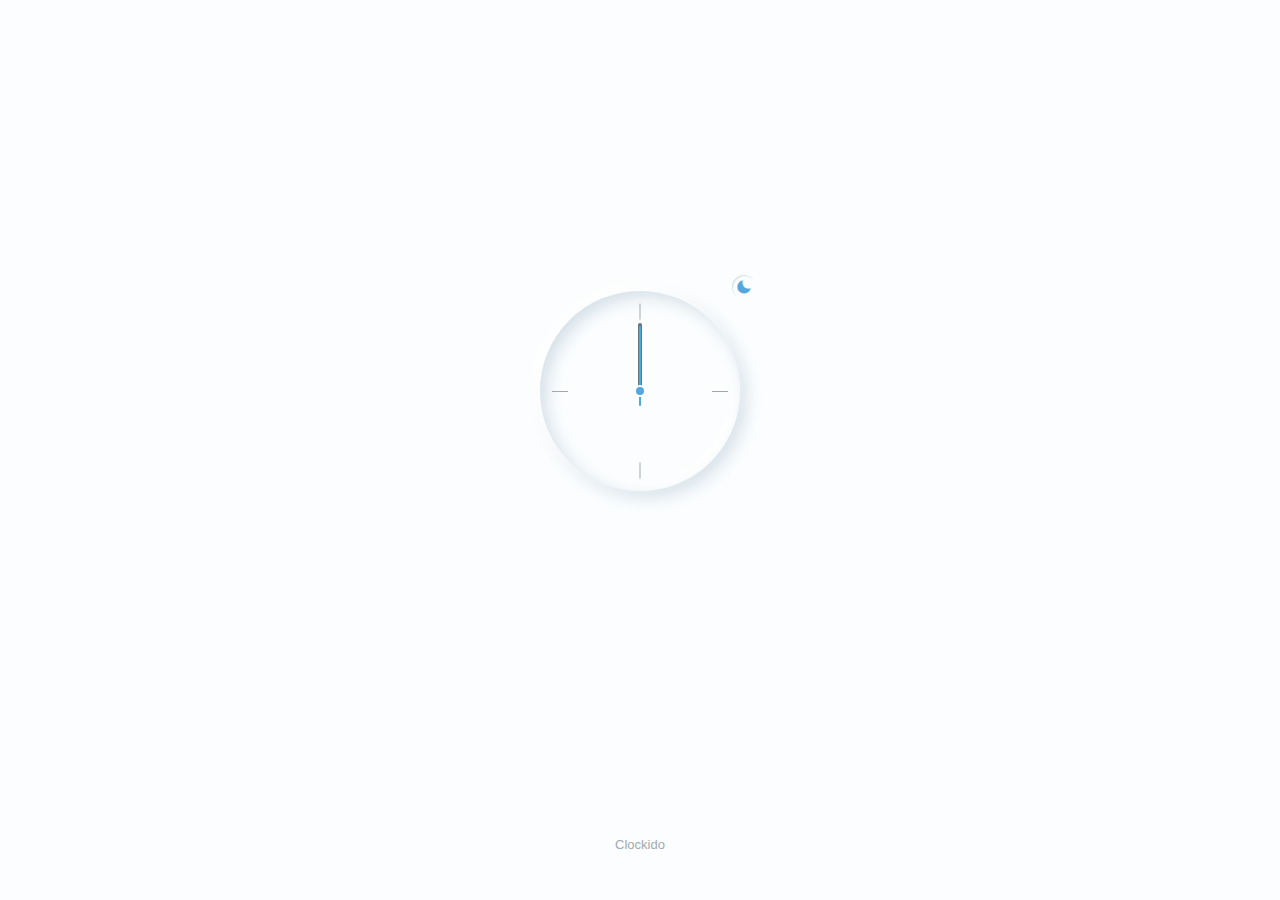
<file: Clock/index.html>
<!DOCTYPE html>
<html>
    <head>
        <meta charset="UTF-8">
        <meta name="viewport" content="width= device-width, initial-scale=1.0">
        
        <!------------------------------ BOXICONS ------------------------------->
        <link rel="stylesheet" href="https://cdn.jsdelivr.net/npm/boxicons@latest/css/boxicons.min.css">

        <!---------------------------------CSS----------------------------------->
        <link rel="stylesheet" href="styles.css">

        <title>Analog Clock UI</title>
    </head>
    <body>
        <section class="clock container">
            <div class="clock_container grid">
                <div class="clock_content grid">
                    <div class="clock_circle">
                        <span class="clock_twelve"></span>
                        <span class="clock_three"></span>
                        <span class="clock_six"></span>
                        <span class="clock_nine"></span>
                        
                        <div class="clock_rounder"></div>
                        <div class="clock_hour" id="clock-hour"></div>
                        <div class="clock_min" id="clock-min"></div>
                        <div class="clock_sec" id="clock-sec"></div>

                        <!-- DARK/LIGHT -->
                        <div class="theme">
                            <i class='bx bxs-moon' id="theme-btn"></i>
                        </div>
                    </div>
                    <div>
                        <div class="clock_text">
                            <div class="clock_text-hr" id="text-hr"></div>
                            <div class="clock_text-min" id="text-min"></div>
                            <div class="clock_text-m" id="text-am"></div>
                        </div>
                        <div class="clock_date">
                            <span id="date-day"></span>
                            <span id="date-month"></span>
                            <span id="date-year"></span>
                        </div>
                    </div>
                </div>

                <a href="#" target="blank" class="clock_logo">Clockido</a>
            </div>
        </section>

        <!-- SCRIPT -->
        <script src="main.js"></script>
    </body>
</html>
</file>
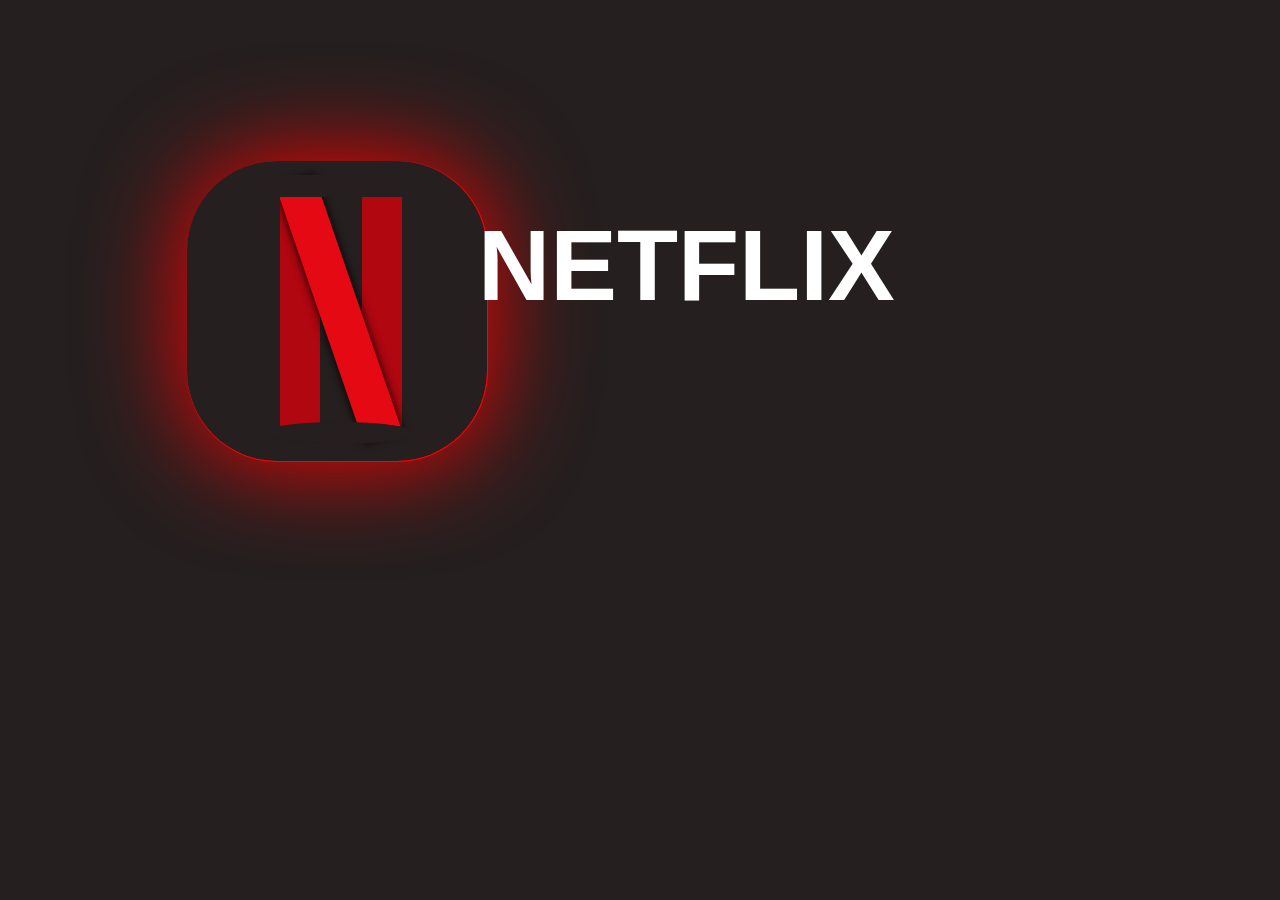
<file: netflix-logo/index.html>
<!DOCTYPE html>
<html lang="en">
<head>
  <meta charset="UTF-8">
  <meta http-equiv="X-UA-Compatible" content="IE=edge">
  <meta name="viewport" content="width=device-width, initial-scale=1.0">
  <!-- CSS Link -->
  <link rel="stylesheet" href="style.css">
  <title>Netflix Logo</title>
</head>
<body>
  
  <div class="container">
    <div class="first-line-of-n-letter"></div>
    <div class="second-line-of-n-letter"></div>
    <div class="third-line-of-n-letter"></div>
    <div class="rectangular-part-to-cover-upper-part-of-the-logo"></div>
    <div class="taller-part-to-cover-left-part-of-the-logo"></div>
    <div class="circle-part-to-cover-lower-part-of-the-logo"></div>
  </div>

  <div class="text-logo">NETFLIX</div>

</body>
</html>
</file>
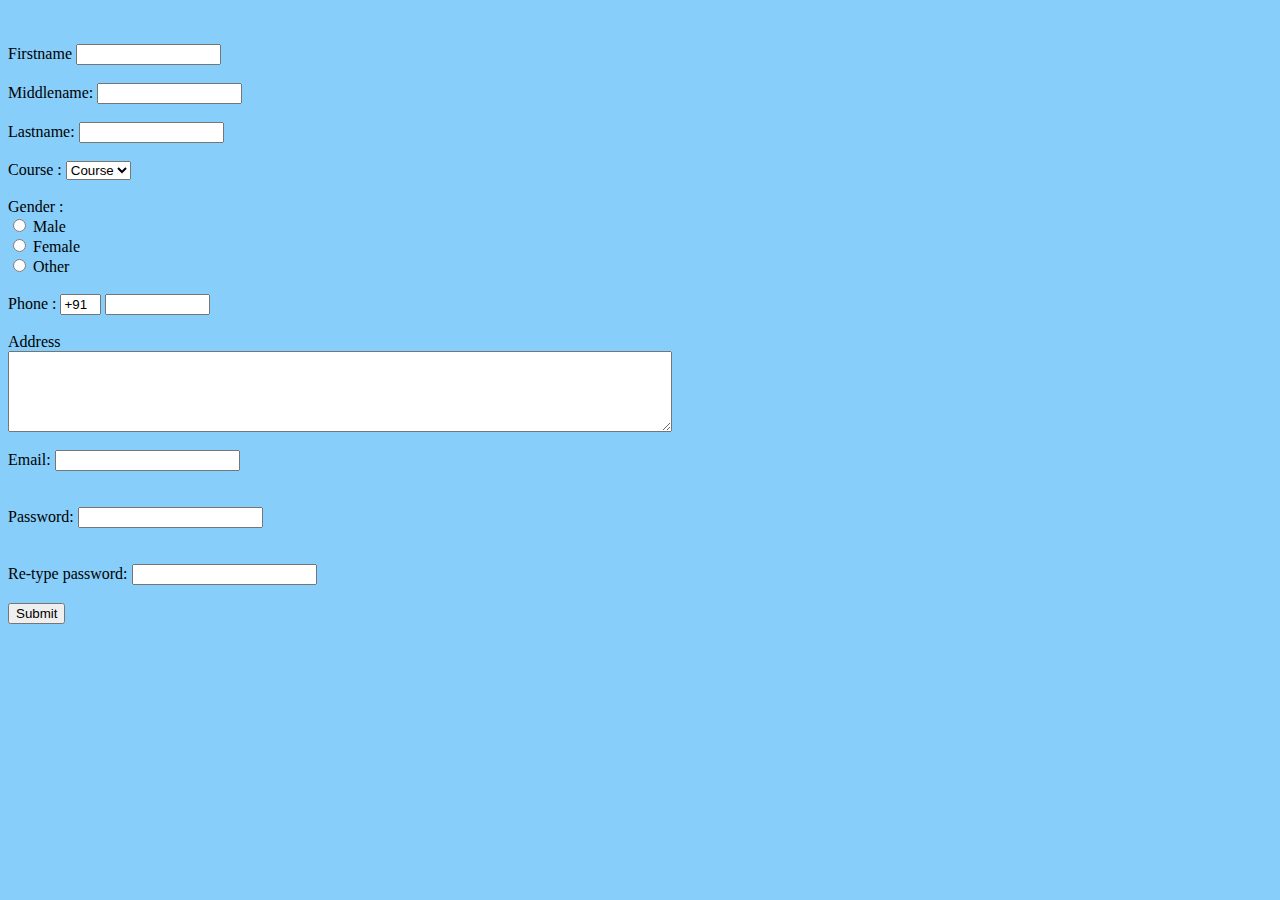
<file: added a code for creating registration form.html>
<Html>  
<head>   
<title>  
Registration Page  
</title>  
</head>  
<body bgcolor="Lightskyblue">  
<br>  
<br>  
<form>  
  
<label> Firstname </label>         
<input type="text" name="firstname" size="15"/> <br> <br>  
<label> Middlename: </label>     
<input type="text" name="middlename" size="15"/> <br> <br>  
<label> Lastname: </label>         
<input type="text" name="lastname" size="15"/> <br> <br>  
  
<label>   
Course :  
</label>   
<select>  
<option value="Course">Course</option>  
<option value="BCA">BCA</option>  
<option value="BBA">BBA</option>  
<option value="B.Tech">B.Tech</option>  
<option value="MBA">MBA</option>  
<option value="MCA">MCA</option>  
<option value="M.Tech">M.Tech</option>  
</select>  
  
<br>  
<br>  
<label>   
Gender :  
</label><br>  
<input type="radio" name="male"/> Male <br>  
<input type="radio" name="female"/> Female <br>  
<input type="radio" name="other"/> Other  
<br>  
<br>  
  
<label>   
Phone :  
</label>  
<input type="text" name="country code"  value="+91" size="2"/>   
<input type="text" name="phone" size="10"/> <br> <br>  
Address  
<br>  
<textarea cols="80" rows="5" value="address">  
</textarea>  
<br> <br>  
Email:  
<input type="email" id="email" name="email"/> <br>    
<br> <br>  
Password:  
<input type="Password" id="pass" name="pass"> <br>   
<br> <br>  
Re-type password:  
<input type="Password" id="repass" name="repass"> <br> <br>  
<input type="button" value="Submit"/>  
</form>  
</body>  
</html>
</file>
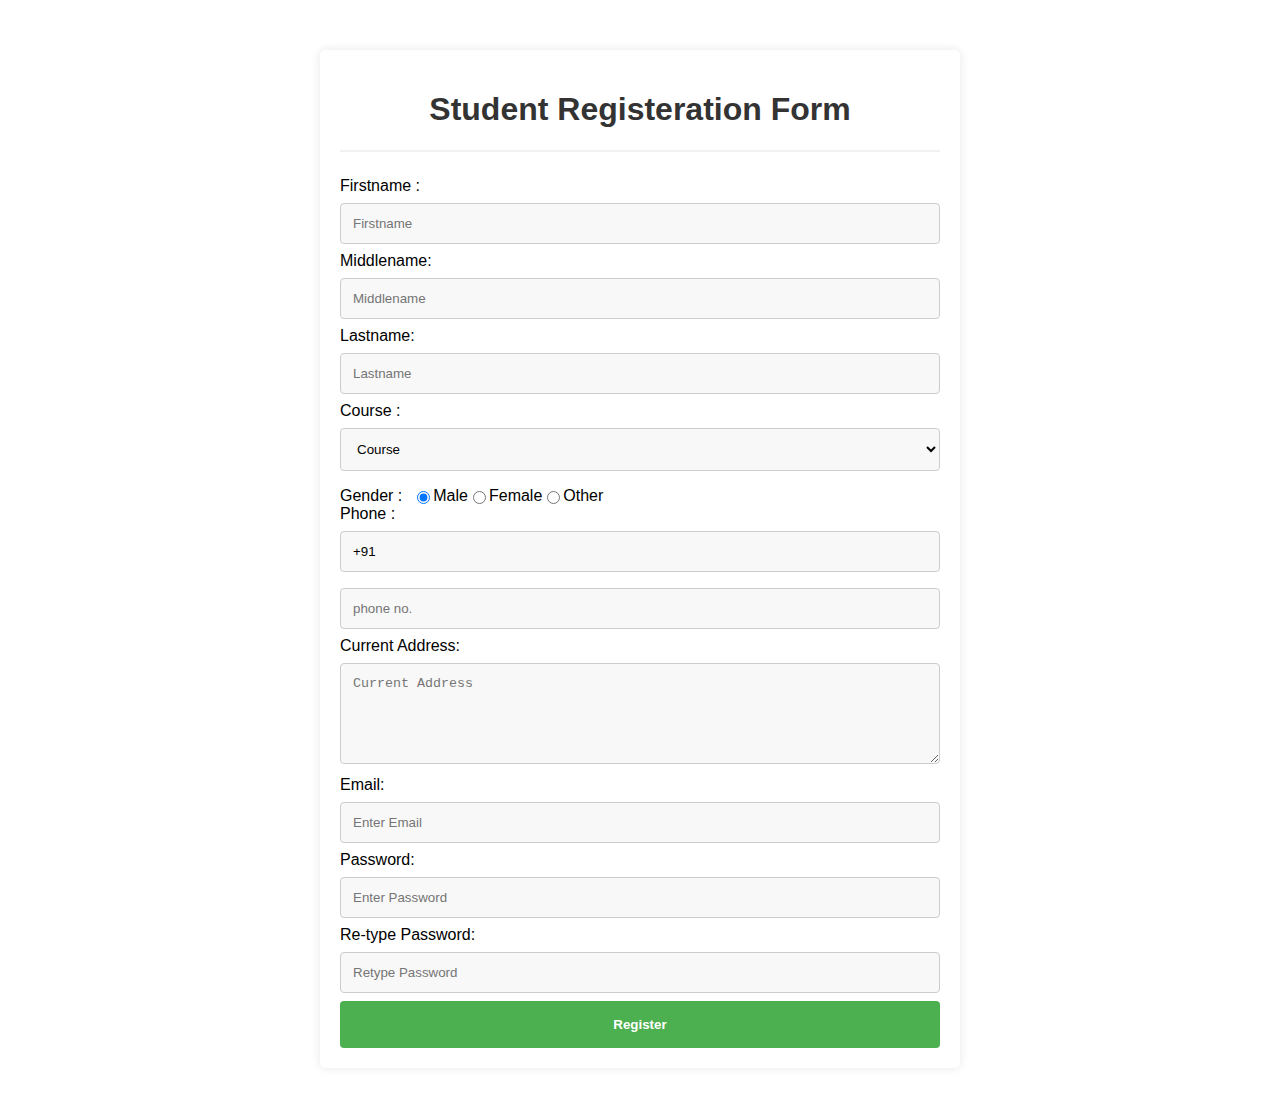
<file: added code for registration for college.html>
<!DOCTYPE html>  
<html>  
<head>  
<meta name="viewport" content="width=device-width, initial-scale=1">  
<style>  
body{  
  font-family: Arial, Helvetica, sans-serif;
  background: color #f2f2f2;;  
  margin: 0;
  padding: 0;
}  
.container {  
     
  background-color:#ffffff; 
  padding: 20px; 
  margin: 50px auto;
  max-width: 600px;
  box-shadow: 0 0 10px rgba(0, 0, 0, 0.1);
  border-radius: 5px; } 
  h1 {
            text-align: center;
            color: #333;
        }

 
hr {  
  border: 1px solid #f1f1f1;  
  margin-bottom: 25px;  
}  
  
input[type=text], input[type=password], textarea,
select{  
  width: 100%;  
  padding: 12px;  
  margin: 8px  0;  
  box-sizing: border-box;
  border: 1px solid #ccc;
  border-radius: 4px;  
  background-color: #f8f8f8;  
}  
input[type=text]:focus,
input[type=password]:focus,
textarea:focus,
select:focus{  
  background-color: rgb(229, 224, 215);  
  outline: none;  
}
.radio-group {
            display: flex;
            align-items: center;
            margin-top: 8px;
        }

        .radio-group label {
            margin-right: 10px;
        }

        .button-container {
            text-align: center;
        }

 
.registerbtn {  
  background-color: #4CAF50;  
  color: white;  
  padding: 16px 20px;    
  border: none;  
  cursor: pointer;  
  width: 100%;   
  width: 100%;
  border-radius: 4px;
  font-weight: bold;
  transition: background-color 0.3s ease-in-out;
}  
.registerbtn:hover {  
  background-color: #45a049;
}  
.registerbtn-container {
            position: relative;
        }
        .registerbtn-container img {
            position: absolute;
            top: 50%;
            left: 50%;
            transform: translate(-50%, -50%);
            width: 30px;
            height: 30px;
            opacity: 0;
            transition: opacity 0.3s ease-in-out;
        }

        .registerbtn-container:hover img {
            opacity: 1;
        }
</style>  
</head>  
<body>  
<form>  
  <div class="container">  
  <h1> Student Registeration Form</h1>  
  <hr>  
  <label for="firstname"> Firstname :</label>   
<input type="text" name="firstname" placeholder= "Firstname"  required />   
<label> Middlename: </label>   
<input type="text" name="middlename" placeholder="Middlename"  required />   
<label> Lastname: </label>    
<input type="text" name="lastname" placeholder="Lastname" required />   
<div>  
    <label for="course" >   Course :  </label>   
  
    <select  name="course">  
       <option value="Course">Course</option>  
       <option value="BCA">BCA</option>  
       <option value="BBA">BBA</option>  
       <option value="B.Tech">B.Tech</option>  
       <option value="MBA">MBA</option>  
       <option value="MCA">MCA</option>  
       <option value="M.Tech">M.Tech</option>  
    </select>  
</div>  
<div  class="radio-group">  
     <label>   Gender :  </label> 
     <input type="radio" value="Male" name="gender" checked > Male   
     <input type="radio" value="Female" name="gender"> Female   
     <input type="radio" value="Other" name="gender"> Other  
  
</div>  
<label for="phone">    Phone :  </label>  
  <div>
     <input type="text" name="countrycode" placeholder="Country Code"  value="+91" size="2"/>   
     <input type="text" name="phone" placeholder="phone no." required>  
  </div> 

  <label for="address">Current Address:</label>
  <textarea name="address" cols="80" rows="5" placeholder="Current Address" required></textarea>

  <label for="email">Email:</label>
  <input type="text" placeholder="Enter Email" name="email" required>

  <label for="password">Password:</label>
  <input type="password" placeholder="Enter Password" name="password" required>

  <label for="password-repeat">Re-type Password:</label>
  <input type="password" placeholder="Retype Password" name="password-repeat" required>

  <div class="button-container">
      <div class="registerbtn-container">
          <button type="submit" class="registerbtn">Register</button>
        
      </div>
  </div>
</div>
</form>  
</body>  
</html>
</file>
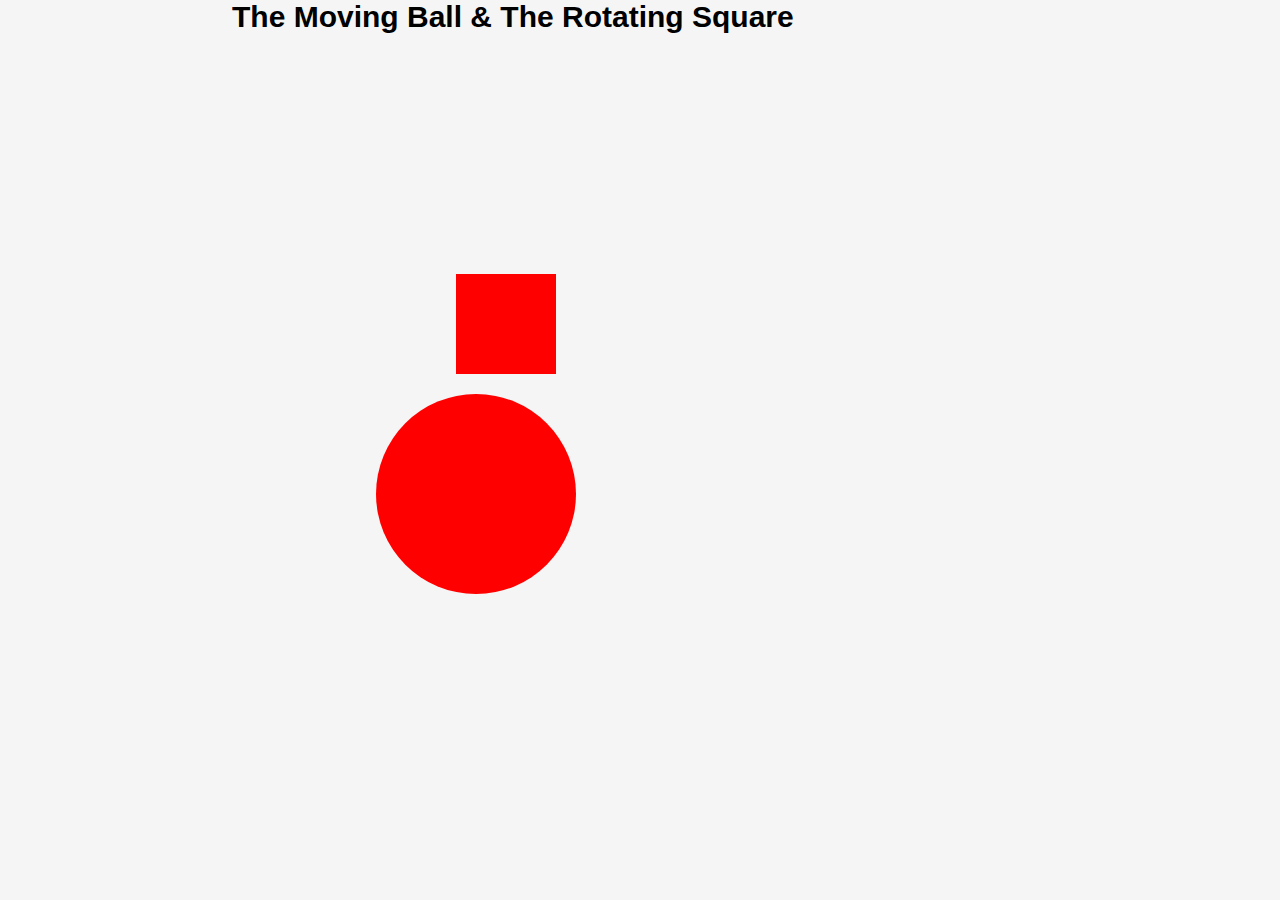
<file: themovingballandtherotatingsquare.html>
<!DOCTYPE html>
<html lang="en">
  <head>
    <meta charset="UTF-8" />
    <meta http-equiv="X-UA-Compatible" content="IE=edge" />
    <meta name="viewport" content="width=device-width, initial-scale=1.0" />
    <style>
      ::-webkit-scrollbar {
        width: 0;
        height: 0;
      }
      body {
        background-color: whitesmoke;
        user-select: none;
      }
      h1 {
        font-size: 30px;
        font-family: sans-serif;
        text-indent: 14pc;
        position: relative;
        bottom: 20px;
      }
      .ball {
        width: 200px;
        height: 200px;
        background-color: red;
        border-radius: 200%;
        position: relative;
        top: 20pc;
        left: 23pc;
        animation-name: ballMove;
        animation-duration: 5s;
        animation-iteration-count: infinite;
      }
      @keyframes ballMove {
        0% {
          background-color: rgb(245, 78, 78);
          left: 0px;
          top: 0px;
        }
        25% {
          background-color: rgb(231, 231, 49);
          left: 815px;
          top: 0px;
        }
        50% {
          background-color: cyan;
          left: 815px;
          top: 350px;
        }
        75% {
          background-color: rgb(24, 230, 24);
          left: 0px;
          top: 350px;
        }
        100% {
          background-color: rgb(245, 78, 78);
          left: 0px;
          top: 0px;
        }
      }
      .square {
        width: 100px;
        height: 100px;
        background-color: red;
        position: relative;
        top: -0pc;
        left: 448px;
        animation-name: arrowMove;
        animation-duration: 5s;
        animation-iteration-count: infinite;
      }
      @keyframes arrowMove {
        0% {
          rotate: 0deg;
          animation-duration: 5s;
          background-color: rgb(245, 78, 78);
          border-radius: 0%;
        }
        25% {
          rotate: 360deg;
          animation-duration: 5s;
          background-color: rgb(231, 231, 49);
          border-radius: 15px;
        }
        50% {
          rotate: 360deg;
          animation-duration: 5s;
          background-color: cyan;
          border-radius: 20px;
        }
        75% {
          rotate: 0deg;
          animation-duration: 5s;
          background-color: rgb(24, 230, 24);
          border-radius: 25px;
        }
        100% {
          rotate: 360deg;
          animation-duration: 5s;
          background-color: rgb(245, 78, 78);
          border-radius: 30px;
        }
      }
    </style>
    <title>The Moving Ball & The Rotating Square</title>
  </head>
  <body>
    <nav>
      <h1>The Moving Ball & The Rotating Square</h1>
    </nav>
    <div class="ball"></div>
    <div class="square"></div>
  </body>
</html>
</file>
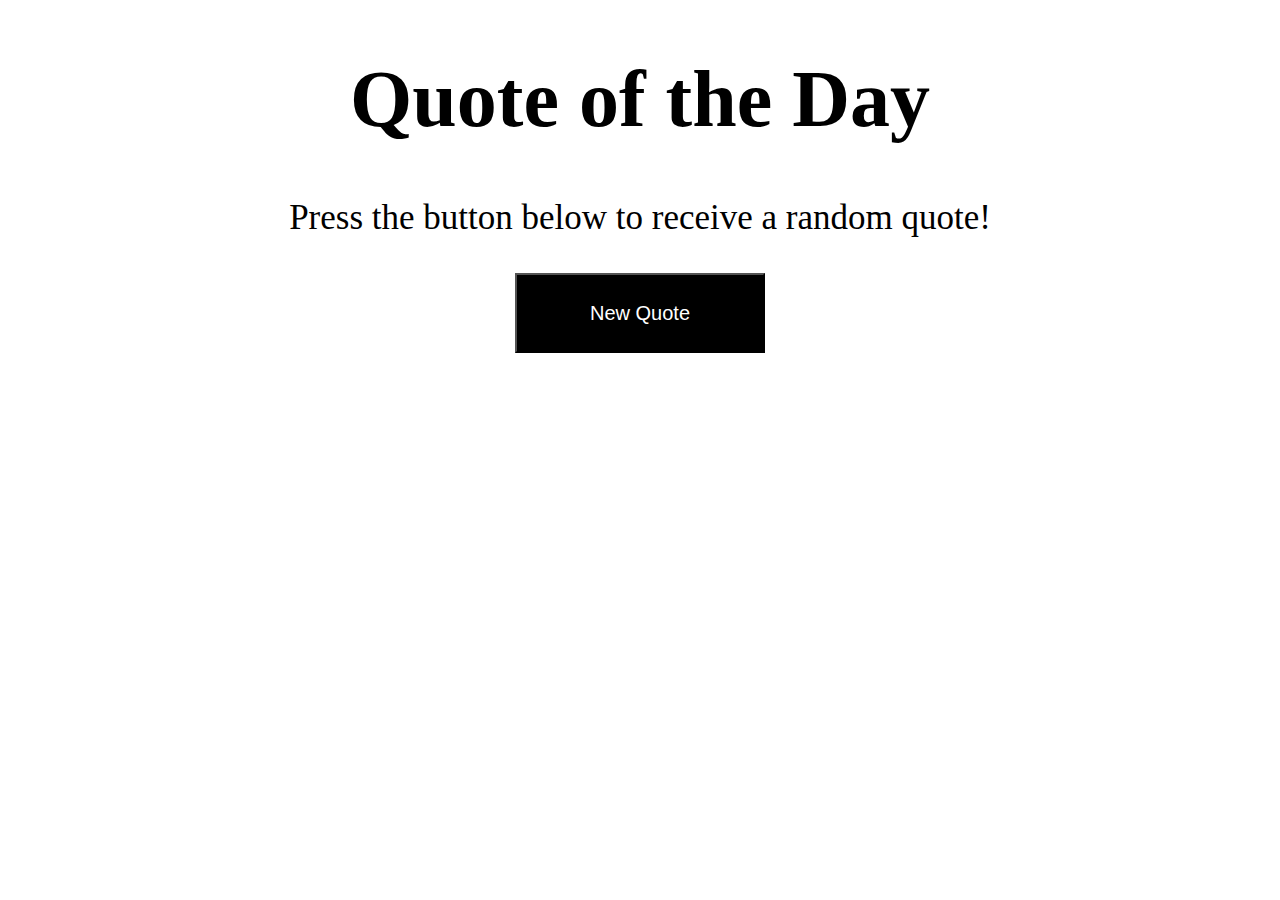
<file: Quote of the day/quotes.html>
<!DOCTYPE html>
<html lang="en">
<head>
    <meta charset="UTF-8">
    <meta name="viewport" content="width=device-width, initial-scale=1.0">
    <link rel="stylesheet" href="quotes.css">
    <title>Quote of the Day</title>
</head>
<body>    
    <h1>Quote of the Day</h1>
    <p>Press the button below to receive a random quote!</p>
    <button onclick="generateQuote()">New Quote</button>
    <div>
        <p id="quoteOutput"></p>
        <p id="authorOutput"></p>
    </div>
    <script src="quotes.js"></script>
</body>
</html>
</file>
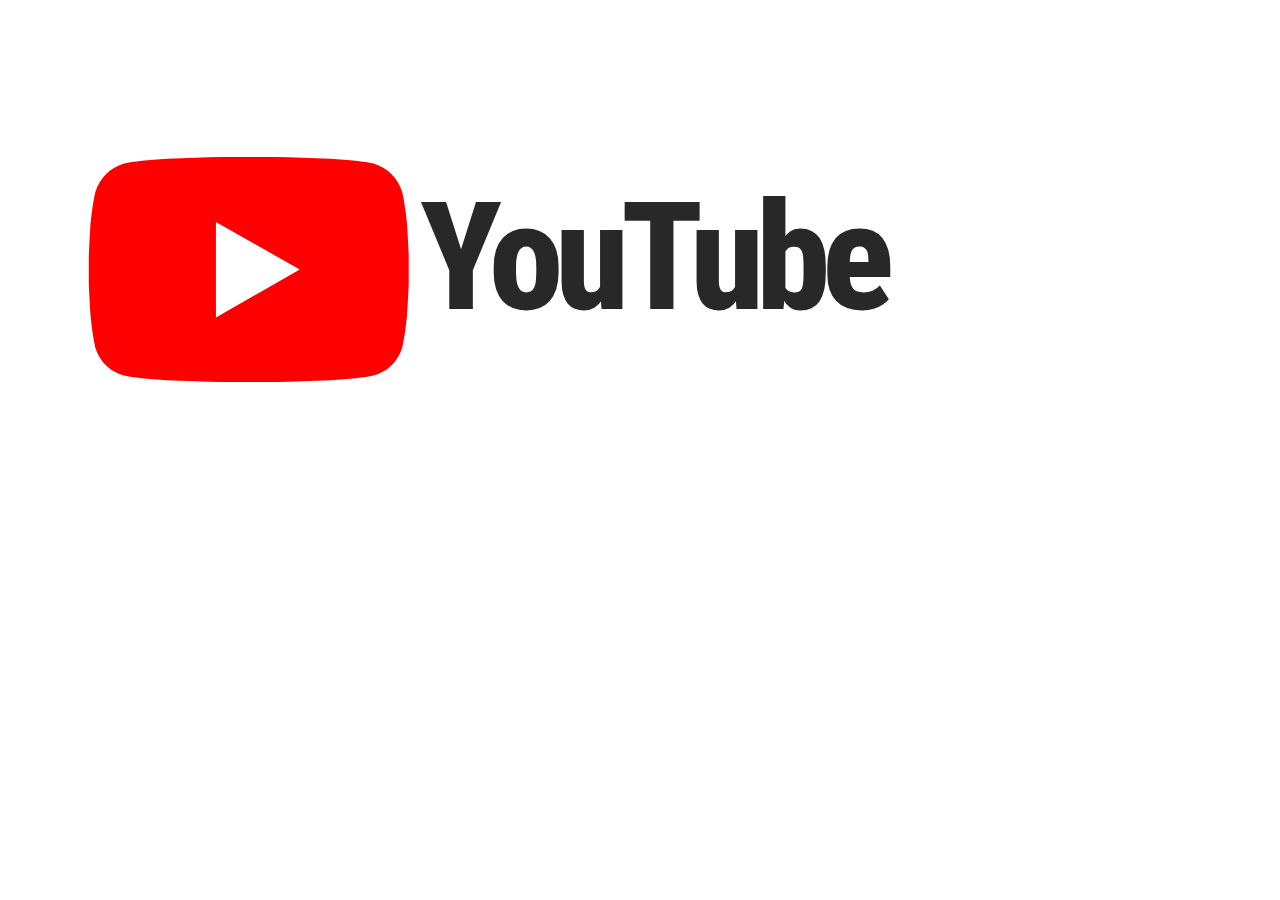
<file: youtube-logo/inde.html>
<!DOCTYPE html>
<html lang="en">
<head>
  <meta charset="UTF-8">
  <meta http-equiv="X-UA-Compatible" content="IE=edge">
  <meta name="viewport" content="width=device-width, initial-scale=1.0">
  <link rel="stylesheet" href="https://cdnjs.cloudflare.com/ajax/libs/font-awesome/6.0.0-beta2/css/all.min.css" contextmenu="anonymous" referrerpolicy="no-referrer">
  <link rel="stylesheet" href="style.css">
  <link rel="icon" href="https://www.youtube.com/favicon.ico">
  <link href="https://fonts.googleapis.com/css2?family=Palette+Mosaic&family=Roboto+Condensed:wght@300&display=swap" rel="stylesheet">
  <title>YouTube Logo</title>
</head>
<body>

  <div class="container">
    <i class="fab fa-youtube"></i>
    <div class="text-logo">YouTube</div>
  </div>
  
</body>
</html>
</file>
<file: Clock/styles.css>
/* --------------------- GOOGLE FONTS ----------------------- */
@import url('https://fonts.googleapis.com/css2?family=Poppins:wght@400;500&display=swap');

/* --------------------- VARIABLES ----------------------- */
:root{
     --hue-color: 204; 
    
    /* --------------------- COLORS ----------------------- */
    --first-color: hsl(var(--hue-color), 69%, 60%);
    --title-color: hsl(var(--hue-color), 9%, 15%);
    --text-color: hsl(var(--hue-color), 9%, 45%);
    --text-color-light: hsl(var(--hue-color), 9%, 66%);
    --body-color: hsl(var(--hue-color), 60%, 99%);
    --white-color: #fff;

    /* --------------------- BODY FONT ----------------------- */
    --body-font: 'Roboto', sans-serif;
    ;
    
    /* --------------------- FONT SIZE ----------------------- */
    --biggest-font-size: 3rem;
    --small-font-size: .813rem;
    --smaller-font-size: .75rem;
    --tiny-font-size: .625rem;
    
    /* --------------------- FONT WEIGHT ----------------------- */
    --font-medium: 500;

    /* --------------------- MARGINS ----------------------- */
    --mb-0-25: .25rem;
    --mb-1: 1rem;
    --mb-1-5: 1.5rem;
    --mb-2-5: 2.5rem;

    /* --------------------- Z-INDEXES ----------------------- */
    --z-tooltip: 10;
    --z-normal: 1;
}

/* --------------------- FOR LARGE DEVICES ----------------------- */
@media screen and (min-width: 968px) {
    :root {
        --big-font-size: 3.5rem;
        --small-font-size: .875rem;
        --smaller-font-size: .813rem;
        --tiny-font-size: .75rem;
    }
}

/* ------------------- DARK THEME ------------------------ */
body.dark-theme{
    --title-color: hsl(var(--hue-color), 12%, 96%);
    --text-color: hsl(var(--hue-color), 12%, 75%);
    --body-color: hsl(var(--hue-color), 12%, 15%);
}

/* ------------------- BUTTON ------------------------ */
.theme{
    position: absolute;
    top: -1rem;
    right: -1rem;
    display: flex;
    padding: .25rem;
    border-radius: 50%;
    box-shadow: inset -1px -1px 1px hsla(var(--hue-color), 0%, 100%, 1),
                inset 1px 1px 1px hsla(var(--hue-color),30%,87%, 1);
    color: var(--first-color);
    cursor: pointer;
}

/* ------------------- DARK-BOX ------------------------ */
.dark-theme .clock_circle{
    box-shadow: 6px 6px 16px hsla(var(--hue-color), 8%, 12%, 1),
                -6px -6px 16px hsla(var(--hue-color), 8%, 21%, 1),
                inset -6px -6px 16px hsla(var(--hue-color), 8%, 21%, 1),
                inset 6px 6px 12px hsla(var(--hue-color), 8%, 12%, 1);
}

.dark-theme .theme{
    box-shadow: inset -1px -1px 1px hsla(var(--hue-color), 8%, 21%, 1),
                inset 1px 1px 1px hsla(var(--hue-color), 8%, 12%, 1);
}

/* ------------------- BASE FORMAT ------------------------ */
*{
    box-sizing: border-box;
    padding: 0;
    margin: 0;
}

body{
    margin: 0;
    font-family: var(--body-font);
    background-color: var(--body-color);
    color: var(--text-color);
}

a{
    text-decoration: none;
}

/* ------------------- COMMON CLASSES ------------------------ */
.container{
    max-width: 968px;
    margin-left: var(--mb-1);
    margin-right: var(--mb-1);
}
.grid{
    display: grid;
}

/* ------------------- CLOCK CLASSES ------------------------ */
.clock_container{
    height: 100vh;
    grid-template-rows: 1fr max-content;
}
.clock_circle{
    position: relative;
    width: 200px;
    height: 200px;
    box-shadow: -6px -6px 16px var(--white-color),
                6px 6px 16px hsla(var(--hue-color),30%,87%, 1),
                inset 6px 6px 16px hsla(var(--hue-color),30%,87%, 1),
                inset -6px -6px 16px var(--white-color);
    border-radius: 50%;
    justify-self: center;
    display: flex;
    justify-content: center;
    align-items: center;
}
.clock_content{
    align-self: center;
    row-gap: 3.5rem;
}
.clock_twelve,
.clock_three,
.clock_six,
.clock_nine{
    position: absolute;
    width: 1rem;
    height: 1px;
    background-color: var(--text-color-light);
}
.clock_twelve, .clock_six{
    transform: translateX(-50%) rotate(90deg);
}
.clock_twelve{
    top: 1.25rem;
    left: 50%;
}
.clock_three{
    top: 50%;
    right: 0.75rem;
}
.clock_six{
    bottom: 1.25rem;
    left: 50%;
}
.clock_nine{
    left: 0.75rem;
    top: 50%;
}
.clock_rounder{
    width: 0.75rem;
    height: 0.75rem;
    background-color: var(--first-color);
    border-radius: 50%;
    border: 2px solid var(--body-color);
    z-index: var(--z-tooltip);
}
.clock_hour, .clock_min, .clock_sec{
    position: absolute;
    display: flex;
    justify-content: center;
}
.clock_hour{
    height: 105px;
    width: 105px;
}
.clock_hour::before{
    content: '';
    position: absolute;
    background-color: var(--text-color);
    width: 0.25rem;
    height: 3rem;
    border-radius: .75rem;
    z-index: var(--z-normal);
}
.clock_min{
    width: 136px;
    height: 136px;
}
.clock_min::before{
    content: '';
    position: absolute;
    background-color: var(--text-color);
    width: 0.25rem;
    height: 4rem;
    border-radius: .75rem;
    z-index: var(--z-normal);
}
.clock_sec{
    width: 130px;
    height: 130px;
}
.clock_sec::before{
    content: '';
    position: relative;
    background-color: var(--first-color);
    width: 0.125rem;
    height: 5rem;
    border-radius: .75rem;
    z-index: var(--z-normal);
}
.clock_logo{
    width: max-content;
    justify-self: center;
    margin-bottom: var(--mb-2-5);
    font-size: var(--smaller-font-size);
    font-weight: var(--font-medium);
    color: var(--text-color-light);
    transition: .3s;
}
.clock_logo:hover{
    color: var(--first-color);
}
.clock_text{
    display: flex;
    justify-content: center;
}
.clock_text-hr, .clock_text-min, .clock_text-sec{
    font-size: var(--biggest-font-size);
    font-weight: var(--font-medium);
    color: var(--title-color);
}
.clock_text-m{
    font-size: var(--tiny-font-size);
    color: var(--title-color);
    font-weight: var(--font-medium);
    margin-left: var(--mb-0-25);
}
.clock_date{
    text-align: center;
    font-size: var(--small-font-size);
    font-weight: var(--font-medium);
}

@media screen and (min-width:968px){
    .container{
        margin-left: auto;
        margin-right: auto;
    }
    .clock_logo{
        margin-bottom: 3rem;
    }
}
</file>
<file: netflix-logo/style.css>
::-webkit-scrollbar{
  width: 0;
  height: 0;
}
body{
  background-color: #251f1f;
}
.container{
  width: 300px;
  height: 300px;
  box-shadow: 0 0 100px red, 0 1px 0 red, 1px 0 0 red;
  border-radius: 90px;
  position: relative;
  top: 17vh;
  left: 14vw;
}
.first-line-of-n-letter{
  width: 40px;
  height: 230px;
  background-color: #B00710;
  display: inline-block;
  position: relative;
  top: -5px;
  left: 5.8em;
}
.second-line-of-n-letter{
  width: 40px;
  height: 270px;
  background-color: #E50914;
  display: inline-block;
  position: relative;
  top: 13px;
  left: 5.5em;
  rotate: 341deg;
  z-index: 1;
  box-shadow: 0 0 10px black;
}
.third-line-of-n-letter{
  width: 40px;
  height: 230px;
  background-color: #B00710;
  display: inline-block;
  position: relative;
  top: -5px;
  left: 5.4em;
}
.rectangular-part-to-cover-upper-part-of-the-logo{
  width: 150px;
  height: 20px;
  border: 1px solid #251f1f;
  position: relative;
  bottom: 260px;
  left: 76px;
  background-color: #251f1f;
  z-index: 1;
}
.taller-part-to-cover-left-part-of-the-logo{
  width: 50px;
  background-color: #251f1f;
  height: 230px;
  position: relative;
  bottom: 260px;
  left: 43px;
  z-index: 1;
}
.circle-part-to-cover-lower-part-of-the-logo{
  width: 150px;
  height: 20px;
  border-radius: 200%;
  border: 1px solid #251f1f;
  position: relative;
  bottom: 265px;
  left: 76px;
  z-index: 1;
  background-color: #251f1f;
}
.text-logo{
  font-weight: bold;
  font-family: sans-serif;
  font-size: 100px;
  color: white;
  position: relative;
  top: -100px;
  left: 470px;
}
</file>
<file: Quote of the day/quotes.css>
body
{
    text-align: center;
}
h1{
    font-size: 80px;
    font-family: Impact;
}
button
{
    width: 250px;
    height: 80px;
    background-color: black;
    color: white;
    cursor: pointer;
    font-size: 20px;
}
button:hover
{
    background-color: #303438;
    ;
}
p{
    font-size: 35px;
}
</file>
<file: youtube-logo/style.css>
body{
  background-color: white;
  overflow: hidden;
}
.container{
  position: relative;
  left: 4.5pc;
  top: 7pc;
}
i{
  font-size: 300px;
  color: #ff0000;
}
.text-logo{
  position: relative;
  top: -250px;
  left: 340px;
  color: #282828;
  font-size: 150px;
  font-weight: 800;
  letter-spacing: -8px;
  font-family: Roboto Condensed;
}
</file>
